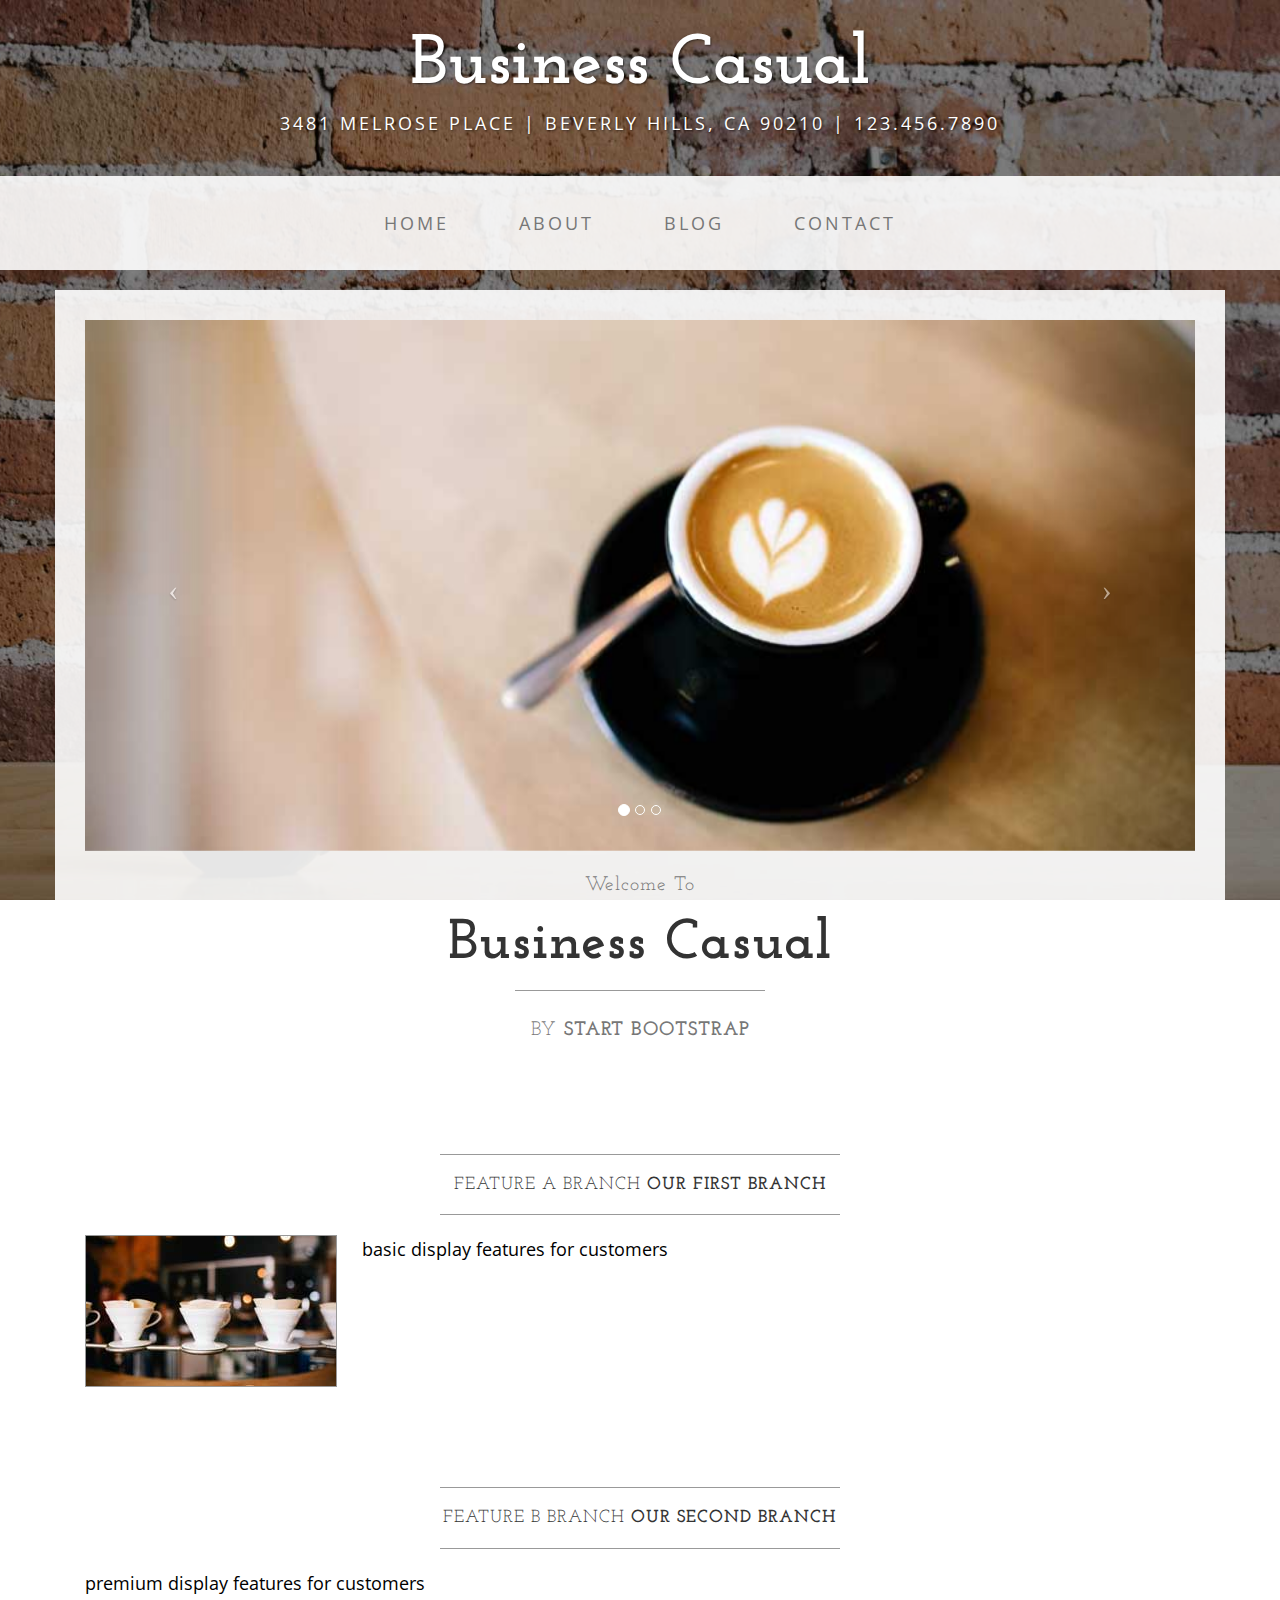
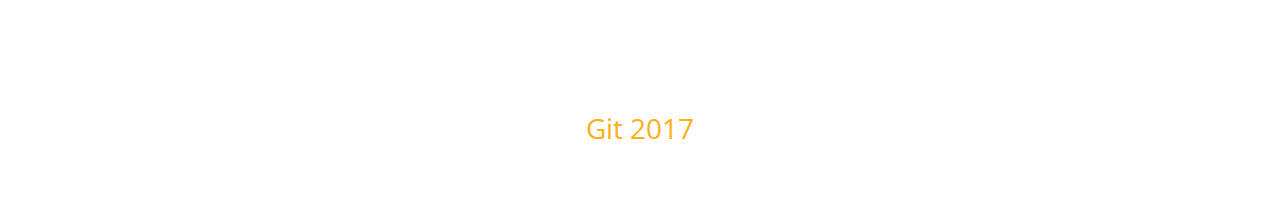
<file: index.html>
<!DOCTYPE html>
<html lang="en">

<head>

    <meta charset="utf-8">
    <meta http-equiv="X-UA-Compatible" content="IE=edge">
    <meta name="viewport" content="width=device-width, initial-scale=1">
    <meta name="description" content="">
    <meta name="author" content="">

    <title>Business Casual - Start Bootstrap Theme</title>

    <!-- Bootstrap Core CSS -->
    <link href="css/bootstrap.min.css" rel="stylesheet">

    <!-- Custom CSS -->
    <link href="css/business-casual.css" rel="stylesheet">

    <!-- Fonts -->
    <link href="https://fonts.googleapis.com/css?family=Open+Sans:300italic,400italic,600italic,700italic,800italic,400,300,600,700,800" rel="stylesheet" type="text/css">
    <link href="https://fonts.googleapis.com/css?family=Josefin+Slab:100,300,400,600,700,100italic,300italic,400italic,600italic,700italic" rel="stylesheet" type="text/css">

    <!-- HTML5 Shim and Respond.js IE8 support of HTML5 elements and media queries -->
    <!-- WARNING: Respond.js doesn't work if you view the page via file:// -->
    <!--[if lt IE 9]>
        <script src="https://oss.maxcdn.com/libs/html5shiv/3.7.0/html5shiv.js"></script>
        <script src="https://oss.maxcdn.com/libs/respond.js/1.4.2/respond.min.js"></script>
    <![endif]-->

</head>

<body>

    <div class="brand">Business Casual</div>
    <div class="address-bar">3481 Melrose Place | Beverly Hills, CA 90210 | 123.456.7890</div>

    <!-- Navigation -->
    <nav class="navbar navbar-default" role="navigation">
        <div class="container">
            <!-- Brand and toggle get grouped for better mobile display -->
            <div class="navbar-header">
                <button type="button" class="navbar-toggle" data-toggle="collapse" data-target="#bs-example-navbar-collapse-1">
                    <span class="sr-only">Toggle navigation</span>
                    <span class="icon-bar"></span>
                    <span class="icon-bar"></span>
                    <span class="icon-bar"></span>
                </button>
                <!-- navbar-brand is hidden on larger screens, but visible when the menu is collapsed -->
                <a class="navbar-brand" href="index.html">Business Casual</a>
            </div>
            <!-- Collect the nav links, forms, and other content for toggling -->
            <div class="collapse navbar-collapse" id="bs-example-navbar-collapse-1">
                <ul class="nav navbar-nav">
                    <li>
                        <a href="index.html">Home</a>
                    </li>
                    <li>
                        <a href="about.html">About</a>
                    </li>
                    <li>
                        <a href="blog.html">Blog</a>
                    </li>
                    <li>
                        <a href="contact.html">Contact</a>
                    </li>
                </ul>
            </div>
            <!-- /.navbar-collapse -->
        </div>
        <!-- /.container -->
    </nav>

    <div class="container">

        <div class="row">
            <div class="box">
                <div class="col-lg-12 text-center">
                    <div id="carousel-example-generic" class="carousel slide">
                        <!-- Indicators -->
                        <ol class="carousel-indicators hidden-xs">
                            <li data-target="#carousel-example-generic" data-slide-to="0" class="active"></li>
                            <li data-target="#carousel-example-generic" data-slide-to="1"></li>
                            <li data-target="#carousel-example-generic" data-slide-to="2"></li>
                        </ol>

                        <!-- Wrapper for slides -->
                        <div class="carousel-inner">
                            <div class="item active">
                                <img class="img-responsive img-full" src="img/slide-1.jpg" alt="">
                            </div>
                            <div class="item">
                                <img class="img-responsive img-full" src="img/slide-2.jpg" alt="">
                            </div>
                            <div class="item">
                                <img class="img-responsive img-full" src="img/slide-3.jpg" alt="">
                            </div>
                        </div>

                        <!-- Controls -->
                        <a class="left carousel-control" href="#carousel-example-generic" data-slide="prev">
                            <span class="icon-prev"></span>
                        </a>
                        <a class="right carousel-control" href="#carousel-example-generic" data-slide="next">
                            <span class="icon-next"></span>
                        </a>
                    </div>
                    <h2 class="brand-before">
                        <small>Welcome to</small>
                    </h2>
                    <h1 class="brand-name">Business Casual</h1>
                    <hr class="tagline-divider">
                    <h2>
                        <small>By
                            <strong>Start Bootstrap</strong>
                        </small>
                    </h2>
                </div>
            </div>
        </div>

        <div class="row">
            <div class="box">
                <div class="col-lg-12">
                    <hr>
                    <h2 class="intro-text text-center">Feature A Branch
                        <strong>our first branch</strong>
                    </h2>
                    <hr>
                    <img class="img-responsive img-border img-left" src="img/intro-pic.jpg" alt="">
                    <hr class="visible-xs">
                    <p>basic display features for customers</p>
                </div>
            </div>
        </div>

        <div class="row">
            <div class="box">
                <div class="col-lg-12">
                    <hr>
                    <h2 class="intro-text text-center">Feature B Branch
                        <strong>our second branch</strong>
                    </h2>
                    <hr>
                    <p>premium display features for customers</p>
                </div>
            </div>
        </div>

    </div>
    <!-- /.container -->

    <footer>
        <div class="container">
            <div class="row">
                <div class="col-lg-12 text-center" id="footertext">
                    <p style="color: #fab11c">Git 2017</p>
                </div>
            </div>
        </div>
    </footer>

    <!-- jQuery -->
    <script src="js/jquery.js"></script>

    <!-- Bootstrap Core JavaScript -->
    <script src="js/bootstrap.min.js"></script>

    <!-- Script to Activate the Carousel -->
    <script>
    $('.carousel').carousel({
        interval: 5000 //changes the speed
    })
    </script>

</body>

</html>
</file>
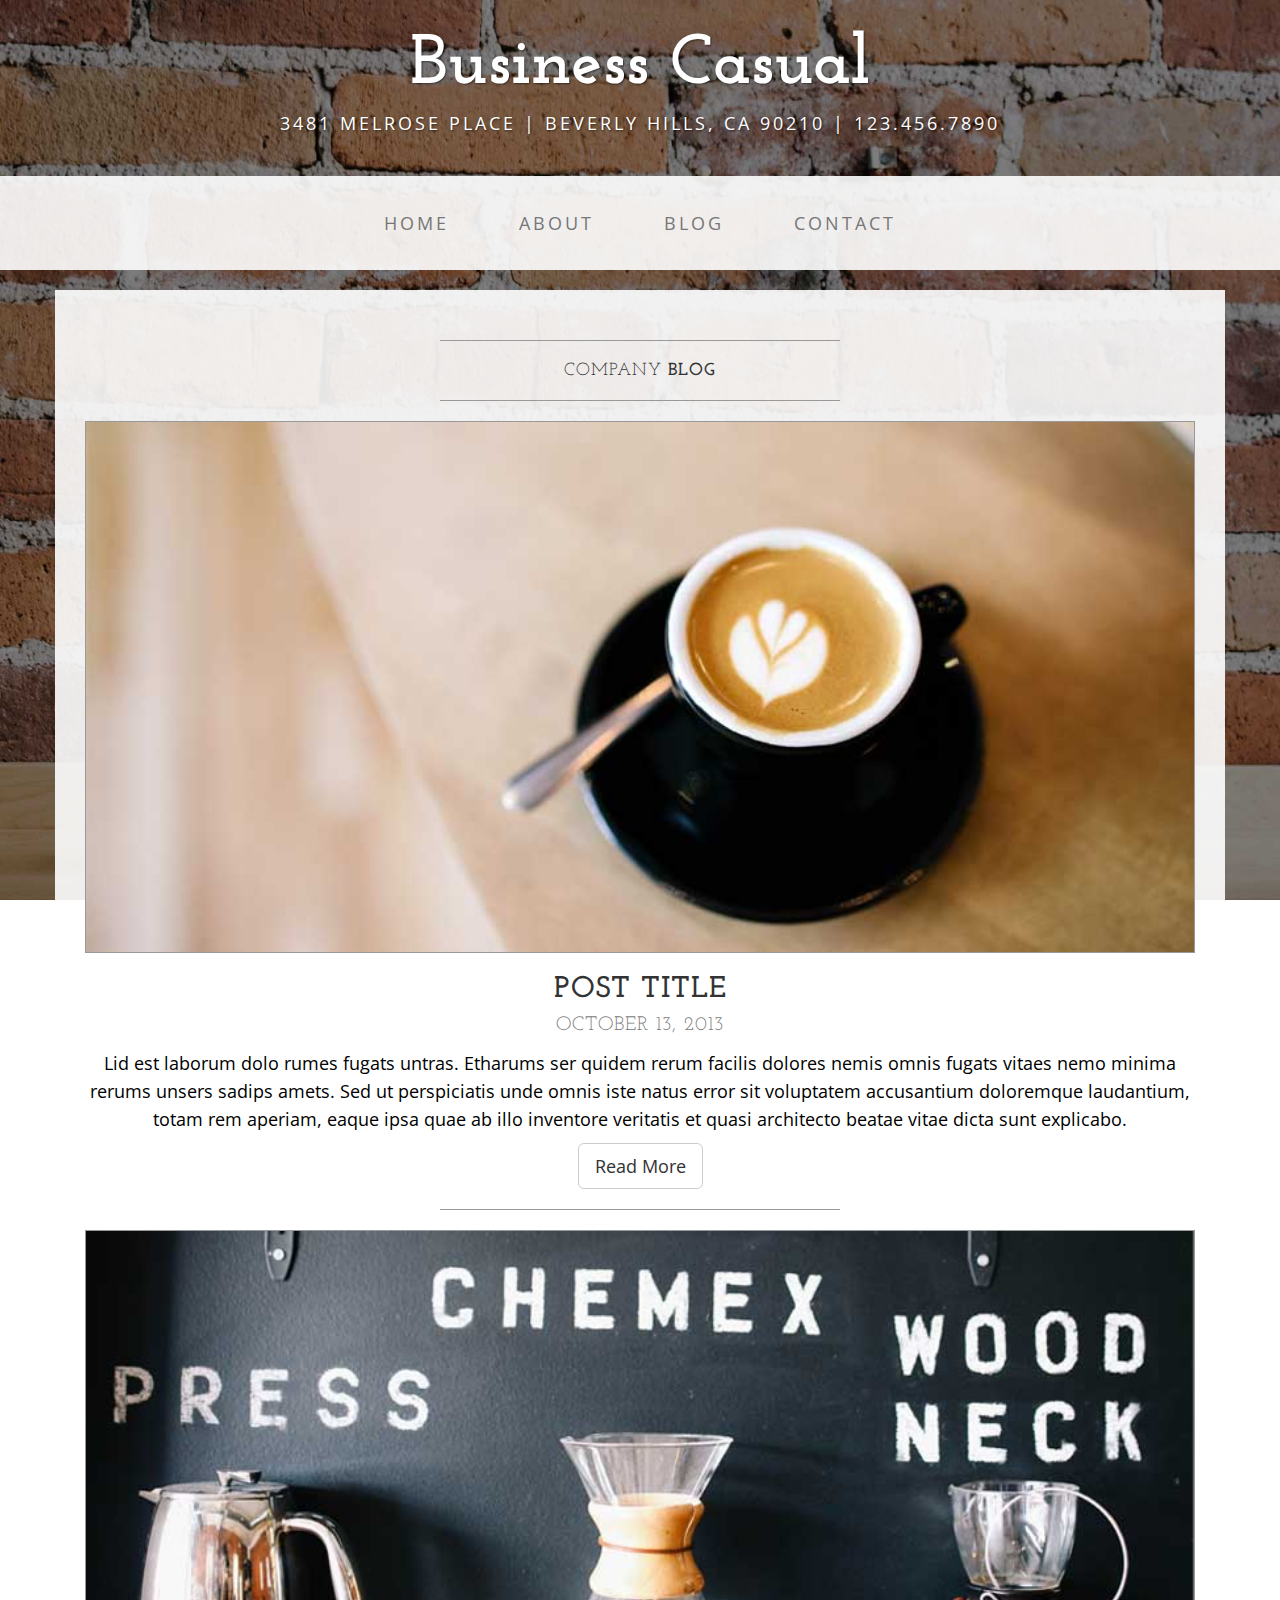
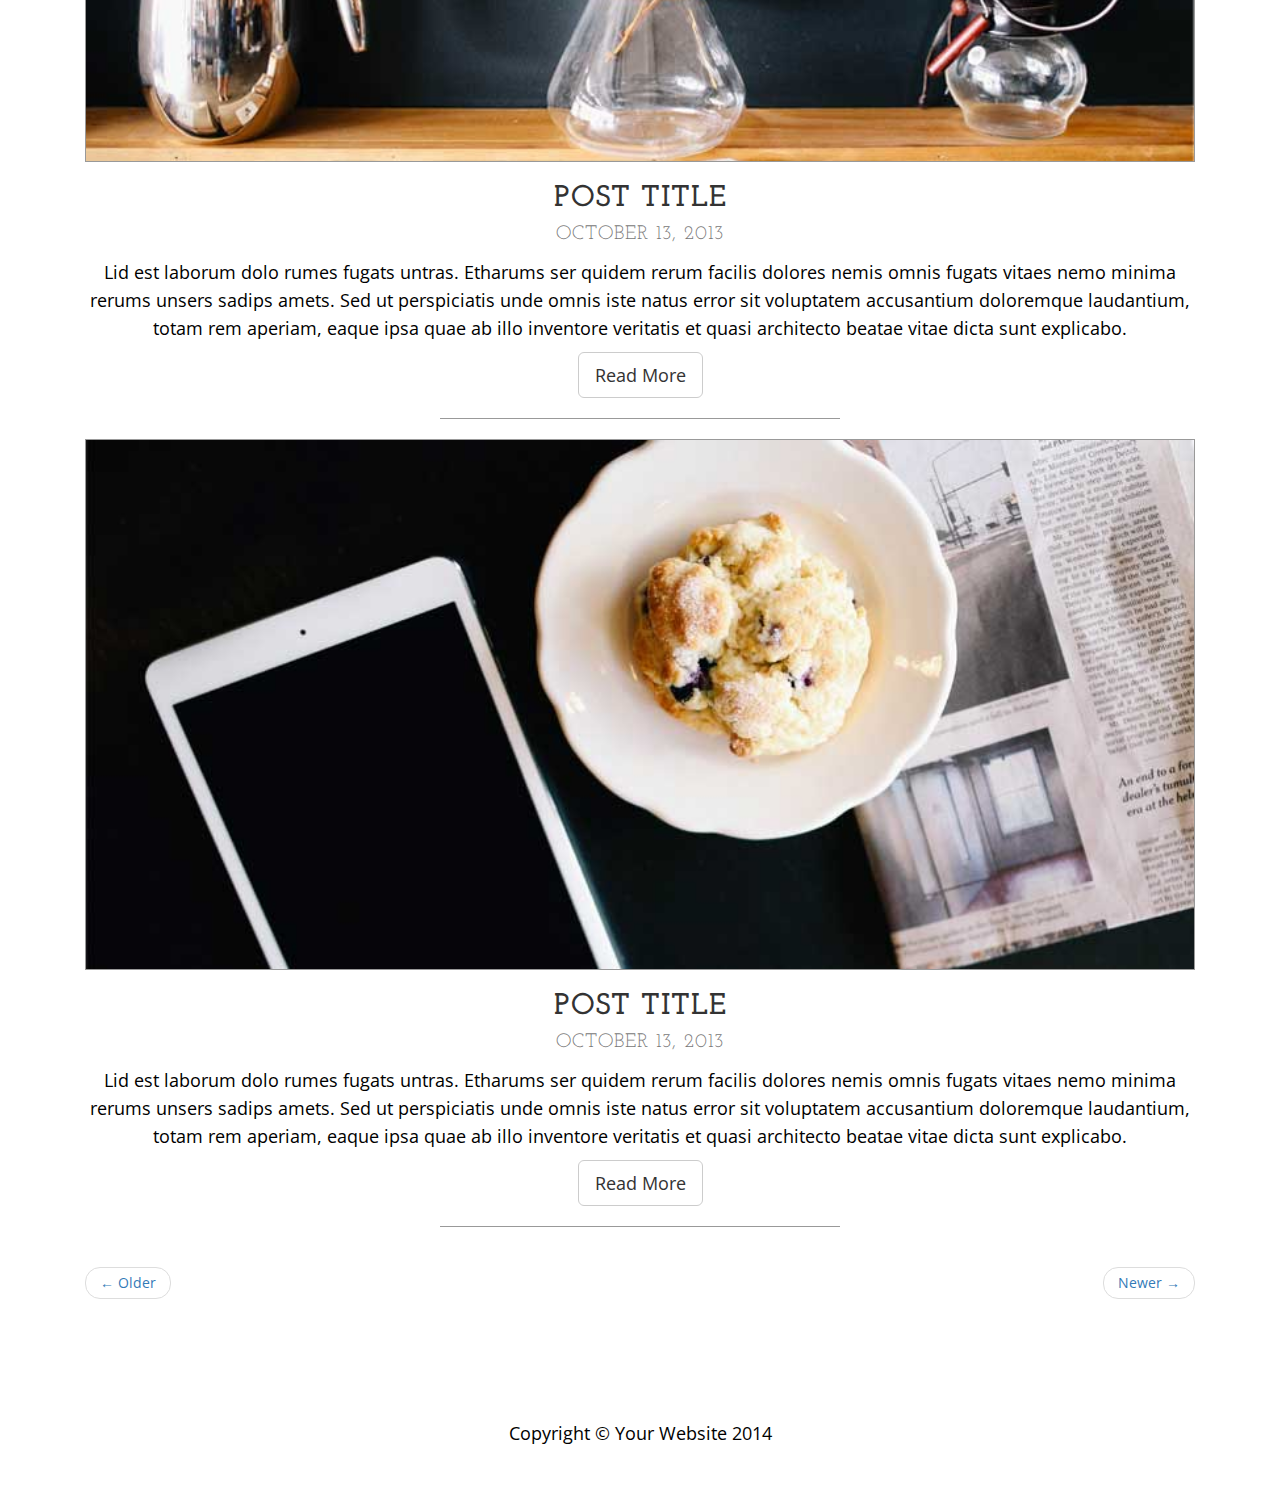
<file: blog.html>
<!DOCTYPE html>
<html lang="en">

<head>

    <meta charset="utf-8">
    <meta http-equiv="X-UA-Compatible" content="IE=edge">
    <meta name="viewport" content="width=device-width, initial-scale=1">
    <meta name="description" content="">
    <meta name="author" content="">

    <title>Blog - Business Casual - Start Bootstrap Theme</title>

    <!-- Bootstrap Core CSS -->
    <link href="css/bootstrap.min.css" rel="stylesheet">

    <!-- Custom CSS -->
    <link href="css/business-casual.css" rel="stylesheet">

    <!-- Fonts -->
    <link href="https://fonts.googleapis.com/css?family=Open+Sans:300italic,400italic,600italic,700italic,800italic,400,300,600,700,800" rel="stylesheet" type="text/css">
    <link href="https://fonts.googleapis.com/css?family=Josefin+Slab:100,300,400,600,700,100italic,300italic,400italic,600italic,700italic" rel="stylesheet" type="text/css">

    <!-- HTML5 Shim and Respond.js IE8 support of HTML5 elements and media queries -->
    <!-- WARNING: Respond.js doesn't work if you view the page via file:// -->
    <!--[if lt IE 9]>
        <script src="https://oss.maxcdn.com/libs/html5shiv/3.7.0/html5shiv.js"></script>
        <script src="https://oss.maxcdn.com/libs/respond.js/1.4.2/respond.min.js"></script>
    <![endif]-->

</head>

<body>

    <div class="brand">Business Casual</div>
    <div class="address-bar">3481 Melrose Place | Beverly Hills, CA 90210 | 123.456.7890</div>

    <!-- Navigation -->
    <nav class="navbar navbar-default" role="navigation">
        <div class="container">
            <!-- Brand and toggle get grouped for better mobile display -->
            <div class="navbar-header">
                <button type="button" class="navbar-toggle" data-toggle="collapse" data-target="#bs-example-navbar-collapse-1">
                    <span class="sr-only">Toggle navigation</span>
                    <span class="icon-bar"></span>
                    <span class="icon-bar"></span>
                    <span class="icon-bar"></span>
                </button>
                <!-- navbar-brand is hidden on larger screens, but visible when the menu is collapsed -->
                <a class="navbar-brand" href="index.html">Business Casual</a>
            </div>
            <!-- Collect the nav links, forms, and other content for toggling -->
            <div class="collapse navbar-collapse" id="bs-example-navbar-collapse-1">
                <ul class="nav navbar-nav">
                    <li>
                        <a href="index.html">Home</a>
                    </li>
                    <li>
                        <a href="about.html">About</a>
                    </li>
                    <li>
                        <a href="blog.html">Blog</a>
                    </li>
                    <li>
                        <a href="contact.html">Contact</a>
                    </li>
                </ul>
            </div>
            <!-- /.navbar-collapse -->
        </div>
        <!-- /.container -->
    </nav>

    <div class="container">

        <div class="row">
            <div class="box">
                <div class="col-lg-12">
                    <hr>
                    <h2 class="intro-text text-center">Company
                        <strong>blog</strong>
                    </h2>
                    <hr>
                </div>
                <div class="col-lg-12 text-center">
                    <img class="img-responsive img-border img-full" src="img/slide-1.jpg" alt="">
                    <h2>Post Title
                        <br>
                        <small>October 13, 2013</small>
                    </h2>
                    <p>Lid est laborum dolo rumes fugats untras. Etharums ser quidem rerum facilis dolores nemis omnis fugats vitaes nemo minima rerums unsers sadips amets. Sed ut perspiciatis unde omnis iste natus error sit voluptatem accusantium doloremque laudantium, totam rem aperiam, eaque ipsa quae ab illo inventore veritatis et quasi architecto beatae vitae dicta sunt explicabo.</p>
                    <a href="#" class="btn btn-default btn-lg">Read More</a>
                    <hr>
                </div>
                <div class="col-lg-12 text-center">
                    <img class="img-responsive img-border img-full" src="img/slide-2.jpg" alt="">
                    <h2>Post Title
                        <br>
                        <small>October 13, 2013</small>
                    </h2>
                    <p>Lid est laborum dolo rumes fugats untras. Etharums ser quidem rerum facilis dolores nemis omnis fugats vitaes nemo minima rerums unsers sadips amets. Sed ut perspiciatis unde omnis iste natus error sit voluptatem accusantium doloremque laudantium, totam rem aperiam, eaque ipsa quae ab illo inventore veritatis et quasi architecto beatae vitae dicta sunt explicabo.</p>
                    <a href="#" class="btn btn-default btn-lg">Read More</a>
                    <hr>
                </div>
                <div class="col-lg-12 text-center">
                    <img class="img-responsive img-border img-full" src="img/slide-3.jpg" alt="">
                    <h2>Post Title
                        <br>
                        <small>October 13, 2013</small>
                    </h2>
                    <p>Lid est laborum dolo rumes fugats untras. Etharums ser quidem rerum facilis dolores nemis omnis fugats vitaes nemo minima rerums unsers sadips amets. Sed ut perspiciatis unde omnis iste natus error sit voluptatem accusantium doloremque laudantium, totam rem aperiam, eaque ipsa quae ab illo inventore veritatis et quasi architecto beatae vitae dicta sunt explicabo.</p>
                    <a href="#" class="btn btn-default btn-lg">Read More</a>
                    <hr>
                </div>
                <div class="col-lg-12 text-center">
                    <ul class="pager">
                        <li class="previous"><a href="#">&larr; Older</a>
                        </li>
                        <li class="next"><a href="#">Newer &rarr;</a>
                        </li>
                    </ul>
                </div>
            </div>
        </div>

    </div>
    <!-- /.container -->

    <footer>
        <div class="container">
            <div class="row">
                <div class="col-lg-12 text-center">
                    <p>Copyright &copy; Your Website 2014</p>
                </div>
            </div>
        </div>
    </footer>

    <!-- jQuery -->
    <script src="js/jquery.js"></script>

    <!-- Bootstrap Core JavaScript -->
    <script src="js/bootstrap.min.js"></script>

</body>

</html>
</file>
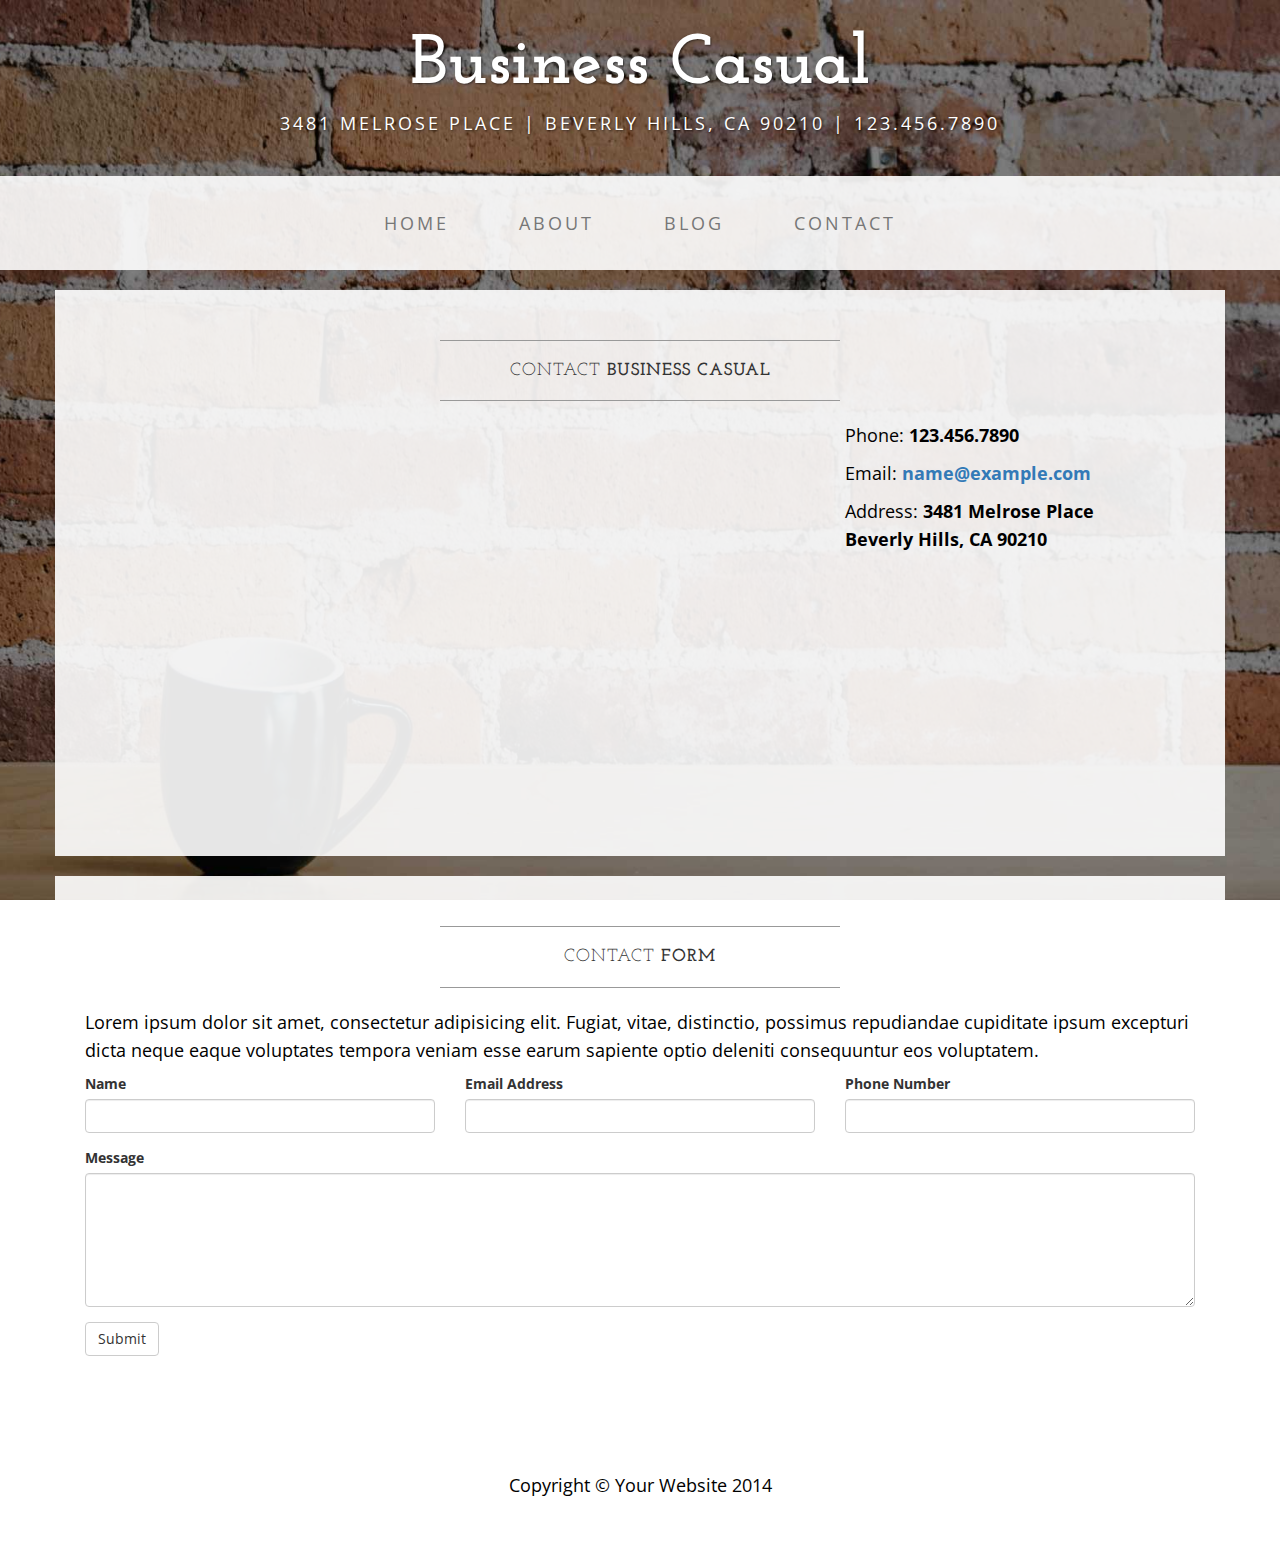
<file: contact.html>
<!DOCTYPE html>
<html lang="en">

<head>

    <meta charset="utf-8">
    <meta http-equiv="X-UA-Compatible" content="IE=edge">
    <meta name="viewport" content="width=device-width, initial-scale=1">
    <meta name="description" content="">
    <meta name="author" content="">

    <title>Contact - Business Casual - Start Bootstrap Theme</title>

    <!-- Bootstrap Core CSS -->
    <link href="css/bootstrap.min.css" rel="stylesheet">

    <!-- Custom CSS -->
    <link href="css/business-casual.css" rel="stylesheet">

    <!-- Fonts -->
    <link href="https://fonts.googleapis.com/css?family=Open+Sans:300italic,400italic,600italic,700italic,800italic,400,300,600,700,800" rel="stylesheet" type="text/css">
    <link href="https://fonts.googleapis.com/css?family=Josefin+Slab:100,300,400,600,700,100italic,300italic,400italic,600italic,700italic" rel="stylesheet" type="text/css">

    <!-- HTML5 Shim and Respond.js IE8 support of HTML5 elements and media queries -->
    <!-- WARNING: Respond.js doesn't work if you view the page via file:// -->
    <!--[if lt IE 9]>
        <script src="https://oss.maxcdn.com/libs/html5shiv/3.7.0/html5shiv.js"></script>
        <script src="https://oss.maxcdn.com/libs/respond.js/1.4.2/respond.min.js"></script>
    <![endif]-->

</head>

<body>

    <div class="brand">Business Casual</div>
    <div class="address-bar">3481 Melrose Place | Beverly Hills, CA 90210 | 123.456.7890</div>

    <!-- Navigation -->
    <nav class="navbar navbar-default" role="navigation">
        <div class="container">
            <!-- Brand and toggle get grouped for better mobile display -->
            <div class="navbar-header">
                <button type="button" class="navbar-toggle" data-toggle="collapse" data-target="#bs-example-navbar-collapse-1">
                    <span class="sr-only">Toggle navigation</span>
                    <span class="icon-bar"></span>
                    <span class="icon-bar"></span>
                    <span class="icon-bar"></span>
                </button>
                <!-- navbar-brand is hidden on larger screens, but visible when the menu is collapsed -->
                <a class="navbar-brand" href="index.html">Business Casual</a>
            </div>
            <!-- Collect the nav links, forms, and other content for toggling -->
            <div class="collapse navbar-collapse" id="bs-example-navbar-collapse-1">
                <ul class="nav navbar-nav">
                    <li>
                        <a href="index.html">Home</a>
                    </li>
                    <li>
                        <a href="about.html">About</a>
                    </li>
                    <li>
                        <a href="blog.html">Blog</a>
                    </li>
                    <li>
                        <a href="contact.html">Contact</a>
                    </li>
                </ul>
            </div>
            <!-- /.navbar-collapse -->
        </div>
        <!-- /.container -->
    </nav>

    <div class="container">

        <div class="row">
            <div class="box">
                <div class="col-lg-12">
                    <hr>
                    <h2 class="intro-text text-center">Contact
                        <strong>business casual</strong>
                    </h2>
                    <hr>
                </div>
                <div class="col-md-8">
                    <!-- Embedded Google Map using an iframe - to select your location find it on Google maps and paste the link as the iframe src. If you want to use the Google Maps API instead then have at it! -->
                    <iframe width="100%" height="400" frameborder="0" scrolling="no" marginheight="0" marginwidth="0" src="http://maps.google.com/maps?hl=en&amp;ie=UTF8&amp;ll=37.0625,-95.677068&amp;spn=56.506174,79.013672&amp;t=m&amp;z=4&amp;output=embed"></iframe>
                </div>
                <div class="col-md-4">
                    <p>Phone:
                        <strong>123.456.7890</strong>
                    </p>
                    <p>Email:
                        <strong><a href="mailto:name@example.com">name@example.com</a></strong>
                    </p>
                    <p>Address:
                        <strong>3481 Melrose Place
                            <br>Beverly Hills, CA 90210</strong>
                    </p>
                </div>
                <div class="clearfix"></div>
            </div>
        </div>

        <div class="row">
            <div class="box">
                <div class="col-lg-12">
                    <hr>
                    <h2 class="intro-text text-center">Contact
                        <strong>form</strong>
                    </h2>
                    <hr>
                    <p>Lorem ipsum dolor sit amet, consectetur adipisicing elit. Fugiat, vitae, distinctio, possimus repudiandae cupiditate ipsum excepturi dicta neque eaque voluptates tempora veniam esse earum sapiente optio deleniti consequuntur eos voluptatem.</p>
                    <form role="form">
                        <div class="row">
                            <div class="form-group col-lg-4">
                                <label>Name</label>
                                <input type="text" class="form-control">
                            </div>
                            <div class="form-group col-lg-4">
                                <label>Email Address</label>
                                <input type="email" class="form-control">
                            </div>
                            <div class="form-group col-lg-4">
                                <label>Phone Number</label>
                                <input type="tel" class="form-control">
                            </div>
                            <div class="clearfix"></div>
                            <div class="form-group col-lg-12">
                                <label>Message</label>
                                <textarea class="form-control" rows="6"></textarea>
                            </div>
                            <div class="form-group col-lg-12">
                                <input type="hidden" name="save" value="contact">
                                <button type="submit" class="btn btn-default">Submit</button>
                            </div>
                        </div>
                    </form>
                </div>
            </div>
        </div>

    </div>
    <!-- /.container -->

    <footer>
        <div class="container">
            <div class="row">
                <div class="col-lg-12 text-center">
                    <p>Copyright &copy; Your Website 2014</p>
                </div>
            </div>
        </div>
    </footer>

    <!-- jQuery -->
    <script src="js/jquery.js"></script>

    <!-- Bootstrap Core JavaScript -->
    <script src="js/bootstrap.min.js"></script>

</body>

</html>
</file>
<file: css/business-casual.css>
/*!
 * Start Bootstrap - Business Casual (http://startbootstrap.com/)
 * Copyright 2013-2016 Start Bootstrap
 * Licensed under MIT (https://github.com/BlackrockDigital/startbootstrap/blob/gh-pages/LICENSE)
 */

body {
    font-family: "Open Sans","Helvetica Neue",Helvetica,Arial,sans-serif;
    background: url('../img/bg.jpg') no-repeat center center fixed;
    -webkit-background-size: cover;
    -moz-background-size: cover;
    background-size: cover;
    -o-background-size: cover;
}

h1,
h2,
h3,
h4,
h5,
h6 {
    text-transform: uppercase;
    font-family: "Josefin Slab","Helvetica Neue",Helvetica,Arial,sans-serif;
    font-weight: 700;
    letter-spacing: 1px;
}

p {
    font-size: 1.25em;
    line-height: 1.6;
    color: #000;
}

hr {
    max-width: 400px;
    border-color: #999999;
}

.brand,
.address-bar {
    display: none;
}

.navbar-brand {
    text-transform: uppercase;
    font-weight: 900;
    letter-spacing: 2px;
}

.navbar-nav {
    text-transform: uppercase;
    font-weight: 400;
    letter-spacing: 3px;
}

.img-full {
    min-width: 100%;
}

.brand-before,
.brand-name {
    text-transform: capitalize;
}

.brand-before {
    margin: 15px 0;
}

.brand-name {
    margin: 0;
    font-size: 4em;
}

.tagline-divider {
    margin: 15px auto 3px;
    max-width: 250px;
    border-color: #999999;
}

.box {
    margin-bottom: 20px;
    padding: 30px 15px;
    background: #fff;
    background: rgba(255,255,255,0.9);
}

.intro-text {
    text-transform: uppercase;
    font-size: 1.25em;
    font-weight: 400;
    letter-spacing: 1px;
}

.img-border {
    float: none;
    margin: 0 auto 0;
    border: #999999 solid 1px;
}

.img-left {
    float: none;
    margin: 0 auto 0;
}

footer {
    background: #fff;
    background: rgba(255,255,255,0.9);
}

footer p {
    margin: 0;
    padding: 50px 0;
}

@media screen and (min-width:768px) {
    .brand {
        display: inherit;
        margin: 0;
        padding: 30px 0 10px;
        text-align: center;
        text-shadow: 1px 1px 2px rgba(0,0,0,0.5);
        font-family: "Josefin Slab","Helvetica Neue",Helvetica,Arial,sans-serif;
        font-size: 5em;
        font-weight: 700;
        line-height: normal;
        color: #fff;
    }

    .top-divider {
        margin-top: 0;
    }

    .img-left {
        float: left;
        margin-right: 25px;
    }

    .address-bar {
        display: inherit;
        margin: 0;
        padding: 0 0 40px;
        text-align: center;
        text-shadow: 1px 1px 2px rgba(0,0,0,0.5);
        text-transform: uppercase;
        font-size: 1.25em;
        font-weight: 400;
        letter-spacing: 3px;
        color: #fff;
    }

    .navbar {
        border-radius: 0;
    }

    .navbar-header {
        display: none;
    }

    .navbar {
        min-height: 0;
    }

    .navbar-default {
        border: none;
        background: #fff;
        background: rgba(255,255,255,0.9);
    }

    .nav>li>a {
        padding: 35px;
    }

    .navbar-nav>li>a {
        line-height: normal;
    }

    .navbar-nav {
        display: table;
        float: none;
        margin: 0 auto;
        table-layout: fixed;
        font-size: 1.25em;
    }
}

@media screen and (min-width:1200px) {
    .box:after {
        content: '';
        display: table;
        clear: both;
    }
}

#footertext {
    font-size: 22px;
}
</file>
